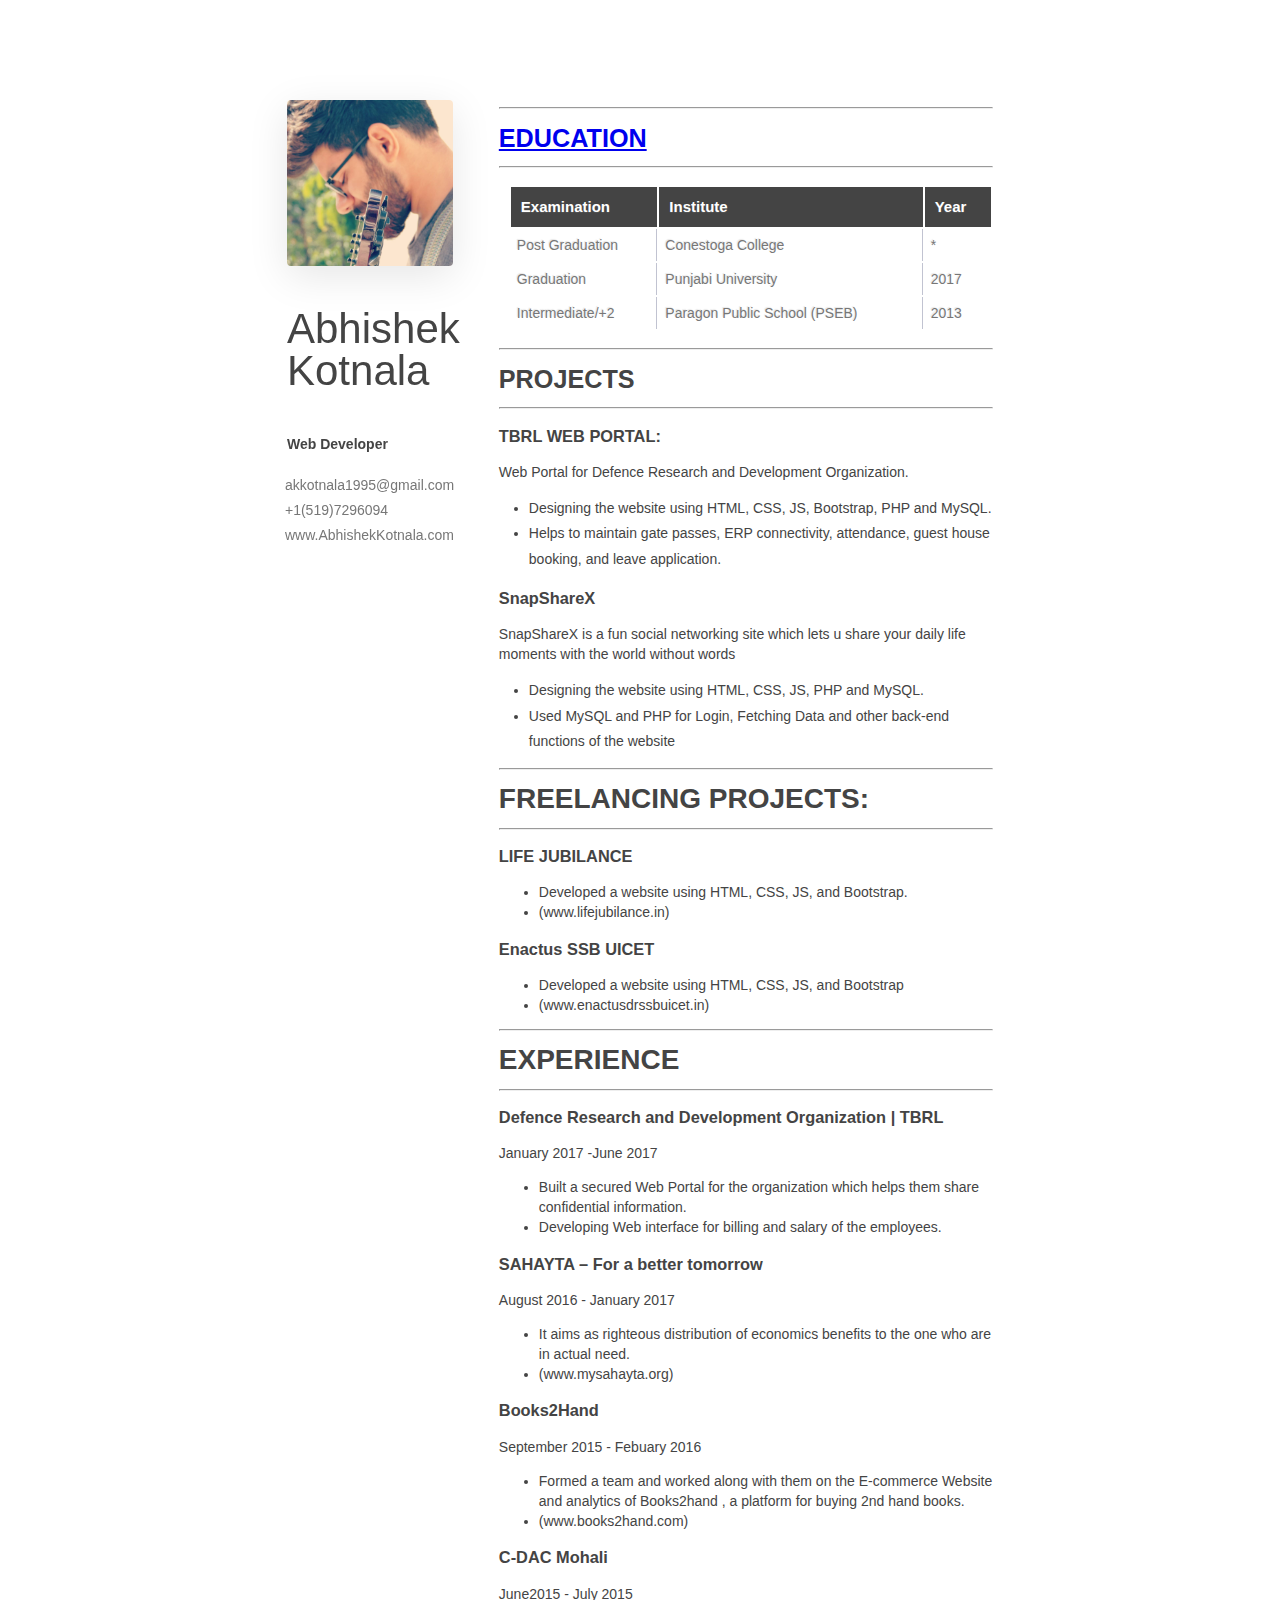
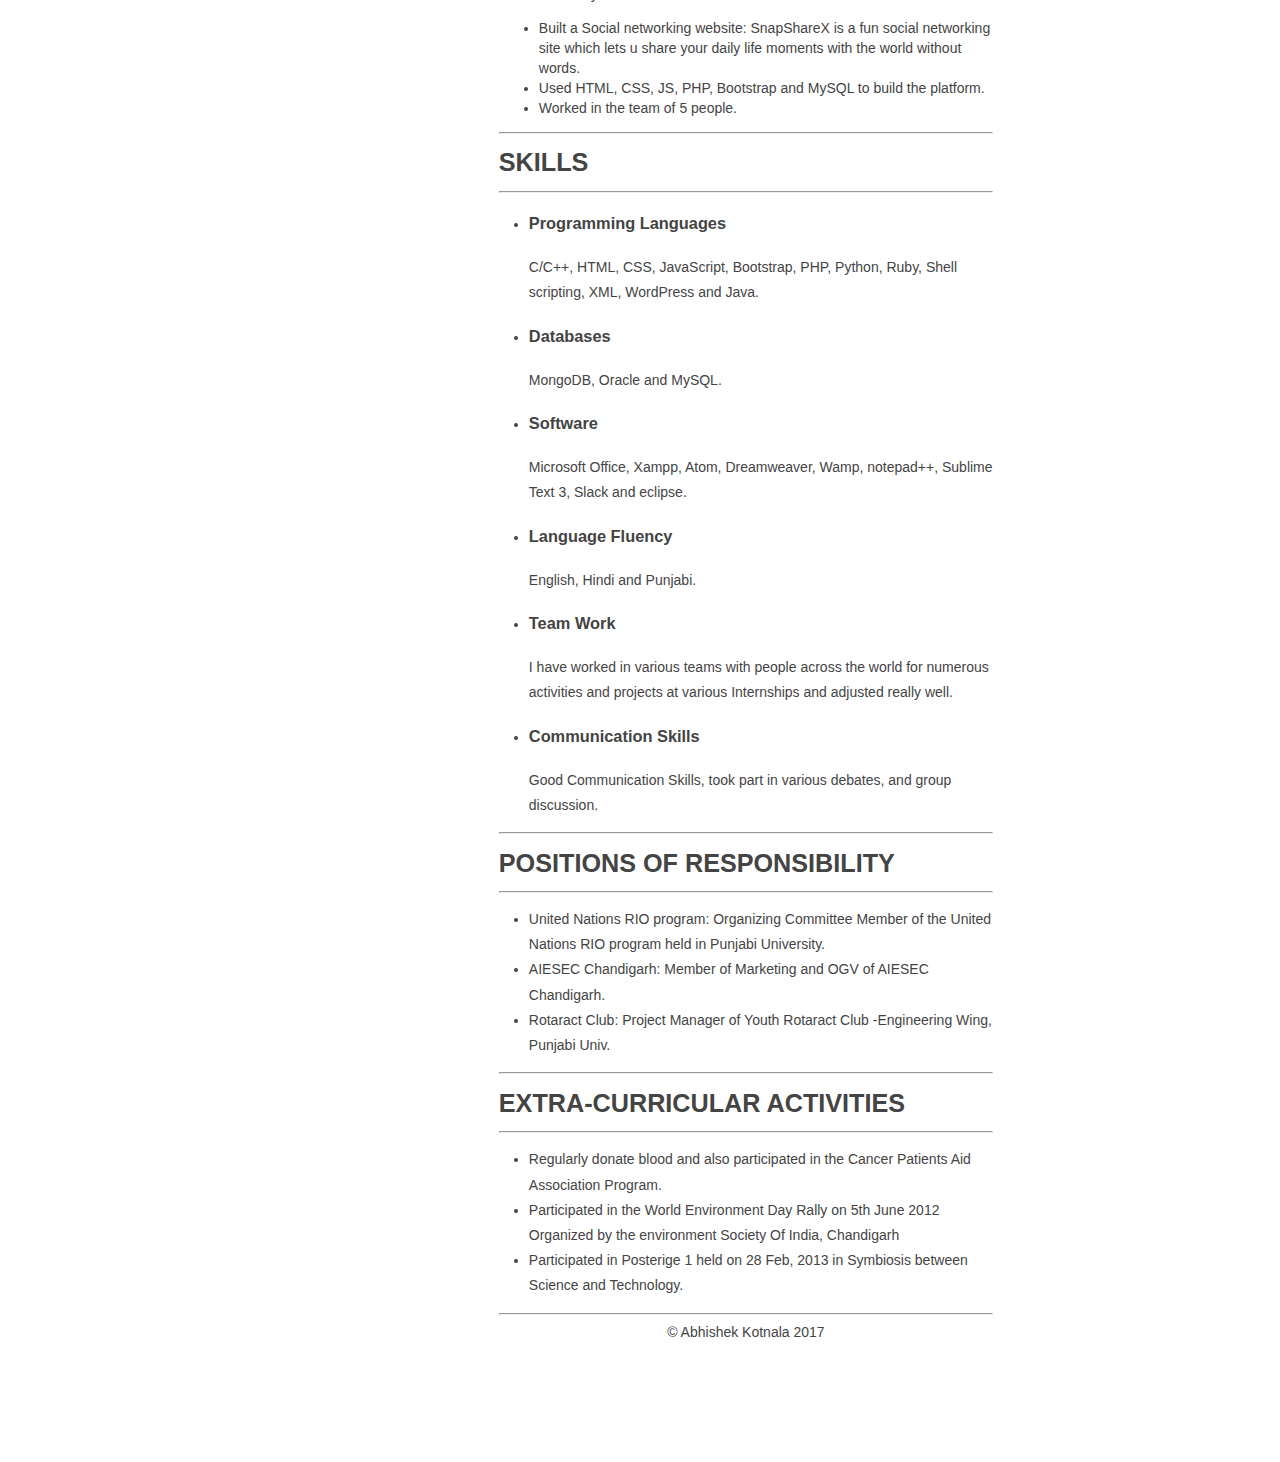
<file: index.html>
<!DOCTYPE html>
<html lang="en">
<head>
	<meta charset="utf-8">
	<title> Abhishek Kotnala</title>
	<link rel="stylesheet" type="text/css" href="css/style.css">
</head>
<body>       



<div class="container">
    <div class="left">
        <section class="top">
                        
                            <div class="photo">
                                <img src="images/my.jpg" alt="Abhishek">
                           
                                <div class="name">
                                    <h3 id="txtname">Abhishek Kotnala</h3>
                                </div>
                                <div class="title">
                                    <h4>Web Developer</h4>
                                </div>
                        
                            <ul class="contact">
                                <li><i class="mail_icon"></i> <a href="#">akkotnala1995@gmail.com</a></li>
                                <li><i class="phone_icon"></i> <span>+1(519)7296094</span></li>
                                <li><i class="globe_icon"></i> <a href="#">www.AbhishekKotnala.com</a></li>
                            </ul>
                        </div>
        </section>
    </div>
        

        <div class="right">

        <section id="education" class="education"> 
            <hr>
		<a href="education.html"> <h1>EDUCATION</h1></a>
                        <hr>

        <div class="table-title">
            <table class="table-fill">
                <thead>
                    <th class="text-left">Examination</th>
                    <th class="text-left">Institute</th>
                    <th class="text-left">Year</th>
                </thead>
                <tbody>
                    <tr>
                        <td class="text-left">Post Graduation</td>
                        <td class="text-left">Conestoga College</td>
                        <td class="text-left">*</td>
                    </tr>
                    <tr>
                        <td class="text-left">Graduation</td>
                        <td class="text-left">Punjabi University</td>
                        <td class="text-left">2017</td>
                    </tr>
                    <tr>
                        <td class="text-left">Intermediate/+2</td>
                        <td class="text-left">Paragon Public School (PSEB)</td>
                        <td class="text-left">2013</td>
                    </tr>
                </tbody>
            </table>
        </div>
        </section>
                
        <section id="project" class="experience">
            <hr>
            <h1>PROJECTS</h1>
            <hr>
            <div class="row">
                <div class="grid-2">
                    <h3>TBRL WEB PORTAL:</h3>
                    <p>Web Portal for Defence Research and Development Organization.</p>
                </div>
                <div class="grid-4">
                    <ul>
                        <li>Designing the website using HTML, CSS, JS, Bootstrap, PHP and MySQL.</li>
                        <li>Helps to maintain gate passes, ERP connectivity, attendance, guest house booking, and leave application.</li>
                    </ul>
                </div>
            </div>
            <div class="row">
                <div class="grid-2">
                    <h3>SnapShareX</h3>
                    <p>SnapShareX is a fun social networking site which lets u share your daily life moments with the world without words</p>
                </div>
                <div class="grid-4">
                    <ul>
                        <li> Designing the website using HTML, CSS, JS, PHP and MySQL.</li>
                        <li>Used MySQL and PHP for Login, Fetching Data and other back-end functions of the website</li>
                    </ul>
                </div>
            </div>
</section>
            <hr>
            <h1>FREELANCING PROJECTS:</h1>
            <hr>
            <div class="row">
                <div class="grid-2">
                    <h3>LIFE JUBILANCE</h3>
                </div>
                <div class="grid-4">
                    <ul>
                        <li>Developed a website using HTML, CSS, JS, and Bootstrap.</li>
                        <li>(www.lifejubilance.in)</li>
                    </ul>
                </div>
            </div>
            <div class="row">
                <div class="grid-2">
                    <h3>Enactus SSB UICET</h3>
                </div>
                <div class="grid-4">
                    <ul>
                        <li>Developed a website using HTML, CSS, JS, and Bootstrap</li>
                        <li>(www.enactusdrssbuicet.in)</li>
                    </ul>
                </div>
            </div>

        <hr><h1>EXPERIENCE</h1><hr>
            <div class="row">
                <div class="grid-2">
                    <h3>Defence Research and Development Organization | TBRL</h3>
                    <p>January 2017 -June 2017</p>
                </div>
                <div class="grid-4">
                    <ul>
                        <li>Built a secured Web Portal for the organization which helps them share confidential information.</li>
                        <li>Developing Web interface for billing and salary of the employees.</li>
                    </ul>
                </div>
            </div>
                        <div class="row">
                <div class="grid-2">
                    <h3>SAHAYTA – For a better tomorrow</h3>
                    <p>August 2016 - January 2017</p>
                </div>
                <div class="grid-4">
                    <ul>
                        <li>It aims as righteous distribution of economics benefits to the one who are in actual need.</li>
                        <li>(www.mysahayta.org)</li>
                    </ul>
                </div>
            </div>             
                       <div class="row">
                <div class="grid-2">
                    <h3>Books2Hand</h3>
                    <p>September 2015 - Febuary 2016</p>
                </div>
                <div class="grid-4">
                    <ul>
                        <li>Formed a team and worked along with them on the E-commerce Website and analytics of Books2hand , a platform for buying 2nd hand books.</li>
                        <li>(www.books2hand.com)</li>
                    </ul>
                </div>
            </div>            
                        <div class="row">
                <div class="grid-2">
                    <h3>C-DAC Mohali</h3>
                    <p> June2015 - July 2015</p>
                </div>
                <div class="grid-4">
                    <ul>
                        <li>Built a Social networking website: SnapShareX is a fun social networking site which lets u share your daily life moments with the world without words.</li>
                        <li>Used HTML, CSS, JS, PHP, Bootstrap and MySQL to build the platform.</li>
                        <li>Worked in the team of 5 people.</li>
                    </ul>
                </div>
            </div>
        </section>
        
        <section>
             <div class="row">
                <div class="grid-2">
                    <hr>
                    <h1>SKILLS</h1>
                    <hr>
                    <ul>
                        <li>
                        <h3>Programming Languages</h3> 
                            C/C++, HTML, CSS, JavaScript, Bootstrap, PHP, Python, Ruby, Shell scripting, XML, WordPress and Java.
                        </li>
                        
                        <li>
                        <h3>Databases</h3> MongoDB, Oracle and MySQL.
                        </li>
                        
                        <li>
                        <h3> Software</h3> Microsoft Office, Xampp, Atom, Dreamweaver, Wamp, notepad++, Sublime Text 3, Slack and eclipse.
                        </li>
                            
                        <li>
                        <h3>Language Fluency</h3>English, Hindi and Punjabi.
                        </li>
                        
                        <li>
                        <h3>Team Work</h3>I have worked in various teams with people across the world for numerous activities and projects at various Internships and adjusted really well.
                        </li>
                        
                        <li>
                        <h3>Communication Skills</h3>Good Communication Skills, took part in various debates, and group discussion.
                        </li>
                    </ul>
                </div>
            

            <hr>
            <h1>POSITIONS OF RESPONSIBILITY</h1>
            <hr>
                <div class="grid-4">
                    <ul>
                        <li>United Nations RIO program: Organizing Committee Member of the United Nations RIO program held in Punjabi University.
                        </li>
                        <li>AIESEC Chandigarh: Member of Marketing and OGV of AIESEC Chandigarh.
                        </li>
                        <li>Rotaract Club: Project Manager of Youth Rotaract Club -Engineering Wing, Punjabi Univ.
                        </li>
                    </ul>
                </div>
            </div>

            <hr>
            <h1>EXTRA-CURRICULAR ACTIVITIES</h1>
            <hr>

                <div class="grid-4">
                    <ul>
                        <li>Regularly donate blood and also participated in the Cancer Patients Aid Association Program.</li>
                        <li>Participated in the World Environment Day Rally on 5th June 2012 Organized by the environment Society Of India, Chandigarh
                        </li>
                        <li>Participated in Posterige 1 held on 28 Feb, 2013 in Symbiosis between Science and Technology.</li>
                    </ul>
                </div>

        <footer class="center">
            <hr>
            <center><span>&copy; Abhishek Kotnala 2017</span></center><br /> <br /> <br /><br /> <br /> <br />
        </footer>

        </section> 
    </div>
</div>

</body>
</html>
</file>
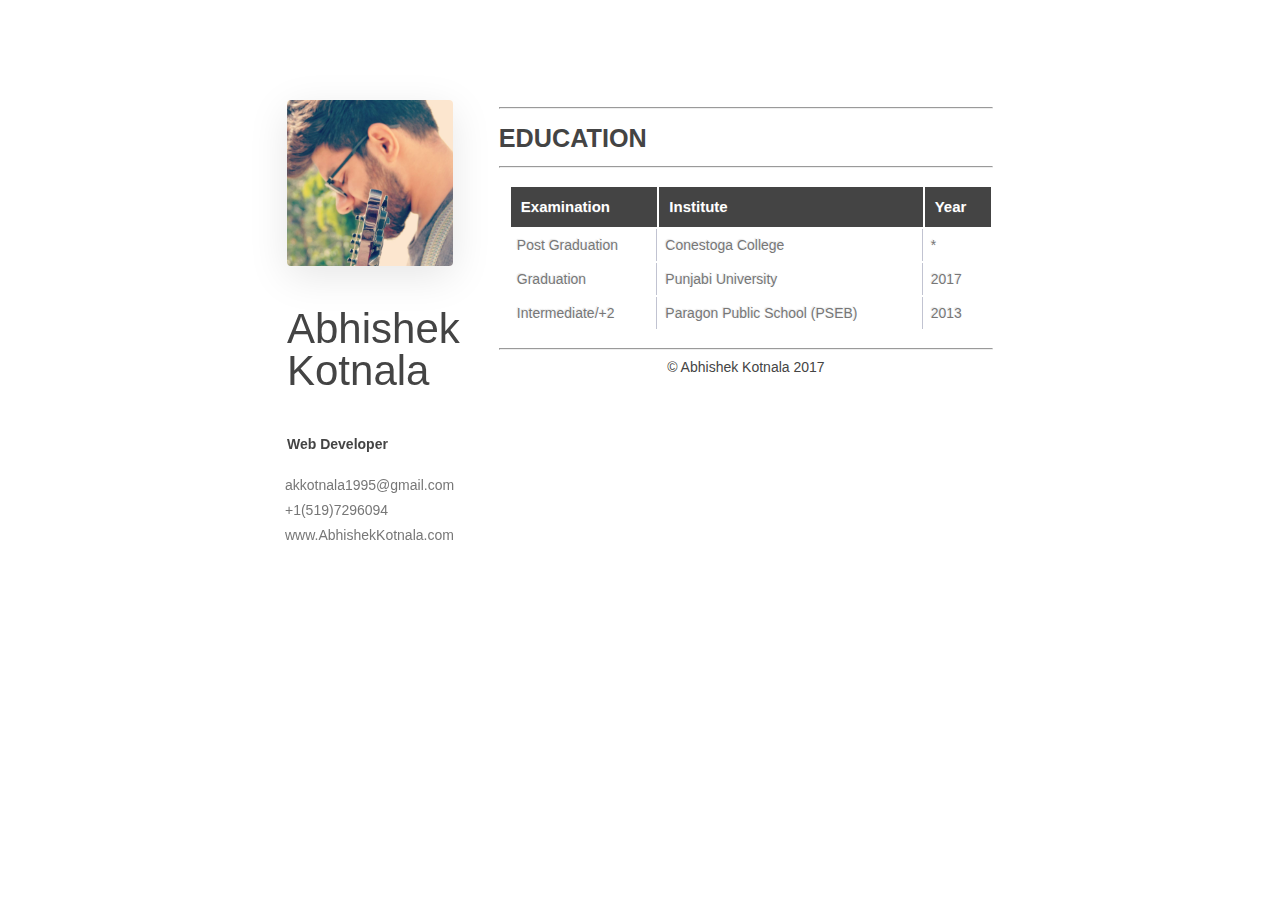
<file: education.html>
<!DOCTYPE html>
<html lang="en">
<head>
	<meta charset="utf-8">
	<title> Abhishek Kotnala</title>
	<link rel="stylesheet" type="text/css" href="css/style.css">
</head>
<body>       



<div class="container">
    <div class="left">
        <section class="top">
                        
                            <div class="photo">
                                <img src="images/my.jpg" alt="Abhishek">
                           
                                <div class="name">
                                    <h3>Abhishek Kotnala</h3>
                                </div>
                                <div class="title">
                                    <h4>Web Developer</h4>
                                </div>
                        
                            <ul class="contact">
                                <li><i class="mail_icon"></i> <a href="#">akkotnala1995@gmail.com</a></li>
                                <li><i class="phone_icon"></i> <span>+1(519)7296094</span></li>
                                <li><i class="globe_icon"></i> <a href="#">www.AbhishekKotnala.com</a></li>
                            </ul>
                        </div>
        </section>
    </div>
        

        <div class="right">

        <section id="education" class="education"> 
            <hr>
                        <h1>EDUCATION</h1>
                        <hr>

        <div class="table-title">
            <table class="table-fill">
                <thead>
                    <th class="text-left">Examination</th>
                    <th class="text-left">Institute</th>
                    <th class="text-left">Year</th>
                </thead>
                <tbody>
                    <tr>
                        <td class="text-left">Post Graduation</td>
                        <td class="text-left">Conestoga College</td>
                        <td class="text-left">*</td>
                    </tr>
                    <tr>
                        <td class="text-left">Graduation</td>
                        <td class="text-left">Punjabi University</td>
                        <td class="text-left">2017</td>
                    </tr>
                    <tr>
                        <td class="text-left">Intermediate/+2</td>
                        <td class="text-left">Paragon Public School (PSEB)</td>
                        <td class="text-left">2013</td>
                    </tr>
                </tbody>
            </table>
        </div>
        </section>
    

        <footer class="center">
            <hr>
            <center><span>&copy; Abhishek Kotnala 2017</span></center><br /> <br /> <br /><br /> <br /> <br />
        </footer>

    </div>
</div>

</body>
</html>
</file>
<file: css/style.css>
.na {
    float: left;
}

.na a {
    display: block;
    color: white;
    text-align: center;
    padding: 14px 16px;
    text-decoration: none;
}

.na a:hover {
    background-color: #111;
}

.navbar {
	    list-style-type: none;
	    margin-top: 0;
margin-left: 170px;
 padding: 0;
    overflow: hidden;
    background-color: #333;
    position: fixed;
    top: 0;
}

html {
    font: 400 14px/20px "Helvetica Neue",Helvetica,Arial,sans-serif;
    background: #fff;
    color: #444;
}

.left{
	 position: fixed; 
}

body{
	margin: 100px;
	font-family: 'roboto',sans-serif;
	background-color: #fff;
}

.left{
	width: 20%;
	height:auto;
	float: left;
}

.right{

	width: 70%;
	height:auto;
	float: right;

}

.container{
	margin-left: auto;
    margin-right: auto;
	box-sizing: border-box;
    max-width: 70%;
    padding: 0 25px;
}

.photo img {
    border-radius: 4px;
    box-shadow: 0 10px 40px rgba(0, 0, 0, 0.1);
}

img {
    border: 0;
    max-width: 65%;
    height: auto;
    box-sizing: border-box;
    vertical-align: middle;
}

.name h3 {
    font-size: 42px;
    line-height: 1;
    font-weight: 300;
}

 h3,h4{
    font-family: 'Poppins', sans-serif;
        color: #444;
    text-transform: none;
}



.contact {
	margin-left: 8px;
    padding-left: 0;
    list-style: none;
    color: #777;
    text-decoration: none;
}
.contact a{
 	color: #777;
    text-decoration: none;
}

li {
    display: list-item;
        text-decoration: none;
    }


section h1 {
  font-size: 1.8em;
  line-height: 1em;
  margin-bottom: .6em;
}

/* Same font-size and line-height as p element */
section ul li, section ol li {
  font-size: 1em;
  margin-left: -10px;
  line-height: 1.8;
}

div.table-title {
   display: block;
  margin: auto;
  max-width: 600px;
  padding:5px;
  width: 100%;
}

.table-title h3 {
   font-size: 25px;
   font-style:normal;
   font-family: "Roboto", helvetica, arial, sans-serif;
}


/*** Table Styles **/

.table-fill {
  height: auto;
  margin: auto;
  max-width: 600px;
  padding:5px;
  width: 100%;
}
 
th {
  color:#fff;
  background:#444;
  font-size:15px;
  padding:10px;
  text-align:left;
  vertical-align:middle;
}

  
tr {
  border-top: 1px solid #C1C3D1;
  border-bottom-: 1px solid #C1C3D1;
  color:#777;
  font-size:16px;
  font-weight:normal;
  text-shadow: 0 1px 1px rgba(256, 256, 256, 0.1);
}

 
td {
  background:#FFFFFF;
  padding:6px;
  text-align:left;
  vertical-align:middle;
  font-weight:300;
  font-size:14px;
  text-shadow: -1px -1px 1px rgba(0, 0, 0, 0.1);
  border-right: 1px solid #C1C3D1;
}

td:last-child {
  border-right: 0px;
}

th.text-left {
  text-align: left;
}

th.text-center {
  text-align: center;
}

th.text-right {
  text-align: right;
}

td.text-left {
  text-align: left;
}

td.text-center {
  text-align: center;
}

td.text-right {
  text-align: right;
}
</file>
